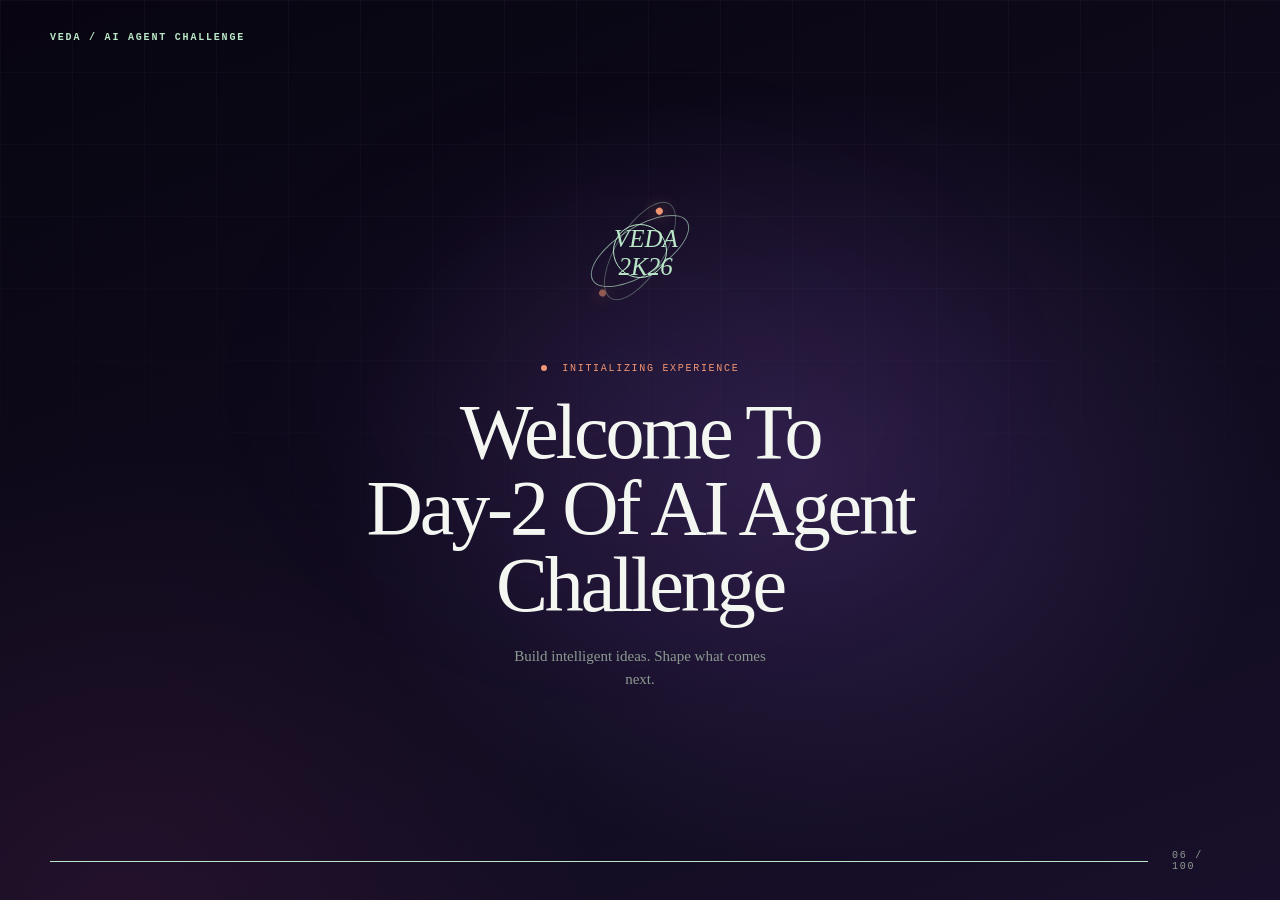
<file: frontend/main.html>
<!DOCTYPE html>
<html lang="en">
    <head>
    <meta charset="UTF-8" />
    <meta name="viewport" content="width=device-width, initial-scale=1.0" />
    <link rel="stylesheet" href="inner.css" />
    <title>Veda | AI Agent Challenge</title>
    </head>
    <body>
    <main class="loader" aria-label="Loading Veda">
        <div class="loader__topline">
            <span class="loader__eyebrow">VEDA / AI AGENT CHALLENGE</span>
            <!-- <span class="loader__version">VEDA 2K26</span> -->
        </div>
 
        <section class="loader__content">
            <div class="loader__mark" aria-hidden="true">
                <span class="loader__orbit loader__orbit--one"></span>
                <span class="loader__orbit loader__orbit--two"></span>
                <span class="loader__core">VEDA 2K26</span>
            </div>
            <p class="loader__status"><span></span> Initializing experience</p>
            <h1> Welcome To <br> Day-2  Of AI Agent Challenge</em></h1>
            <p class="loader__caption">Build intelligent ideas. Shape what comes next.</p>
        </section>

        <div class="loader__footer">
            <div class="loader__progress" role="progressbar" aria-label="Loading" aria-valuemin="0" aria-valuemax="100" aria-valuenow="0">
                <span></span>
            </div>
            <span class="loader__percent">00 / 100</span>
        </div>
    </main>
    <script>
    const progress = document.querySelector('.loader__progress');
    const progressLabel = document.querySelector('.loader__percent');
    const startedAt = Date.now();
    const duration = 15000;
    
    const updateProgress = () => {
        const value = Math.min(100, Math.floor(((Date.now() - startedAt) / duration) * 100));
        progress.setAttribute('aria-valuenow', value);
        progressLabel.textContent = `${String(value).padStart(2, '0')} / 100`;
        if (value < 100) requestAnimationFrame(updateProgress);
    };
    
    updateProgress();
    setTimeout(() => {
        window.location.href = "./index.html";
    }, duration);
</script>
    </body>
</html>
</file>
<file: frontend/inner.css>
:root {
  --ink: #120d22;
  --muted: #8c9a91;
  --line: rgba(226, 211, 255, 0.12);
  --mint: #b9e7c8;
  --coral: #f29572;
}

* {
  box-sizing: border-box;
}

body {
  margin: 0;
  min-height: 100vh;
  overflow: hidden;
  color: #f4f7f1;
  background:
    radial-gradient(ellipse at 50% 42%, rgba(177, 112, 255, 0.18), transparent 42%),
    radial-gradient(circle at 8% 85%, rgba(255, 77, 168, 0.08), transparent 28%),
    linear-gradient(160deg, #080511 0%, var(--ink) 52%, #241338 100%);
  background-size: 125% 125%, 120% 120%, 140% 140%;
  animation: projector-drift 14s ease-in-out infinite alternate;
  font-family: Georgia, 'Times New Roman', serif;
}

body::before {
  position: fixed;
  inset: 0;
  z-index: -1;
  content: '';
  opacity: 0.3;
  background-image: linear-gradient(var(--line) 1px, transparent 1px), linear-gradient(90deg, var(--line) 1px, transparent 1px);
  background-size: 72px 72px;
  mask-image: linear-gradient(to bottom, black, transparent 75%);
}

body::after {
  position: fixed;
  inset: -20%;
  z-index: -1;
  content: '';
  pointer-events: none;
  opacity: 0.28;
  background: radial-gradient(ellipse at 50% 45%, rgba(177, 112, 255, 0.15), transparent 36%);
  filter: blur(22px);
  animation: projector-glow 9s ease-in-out infinite alternate;
}

.loader {
  display: flex;
  flex-direction: column;
  justify-content: space-between;
  width: min(100% - 48px, 1180px);
  min-height: 100vh;
  padding: 32px 0 28px;
  margin: auto;
}

.loader__topline,
.loader__footer {
  display: flex;
  align-items: center;
  justify-content: space-between;
  font-family: 'Courier New', monospace;
  font-size: 10px;
  letter-spacing: 0.18em;
}

.loader__eyebrow {
  color: var(--mint);
  font-weight: bold;
}

.loader__version,
.loader__percent {
  color: var(--muted);
}

.loader__content {
  position: relative;
  align-self: center;
  width: min(100%, 570px);
  padding: 30px 0 48px;
  text-align: center;
  animation: reveal 900ms cubic-bezier(0.22, 1, 0.36, 1) both;
}

.loader__mark {
  position: relative;
  display: grid;
  place-items: center;
  width: 132px;
  height: 132px;
  margin: 0 auto 46px;
}

.loader__core {
  display: grid;
  place-items: center;
  width: 54px;
  height: 54px;
  border: 1px solid var(--mint);
  border-radius: 50%;
  color: var(--mint);
  font-size: 25px;
  font-style: italic;
  animation: breathe 2.6s ease-in-out infinite;
}

.loader__orbit {
  position: absolute;
  width: 112px;
  height: 48px;
  border: 1px solid rgba(185, 231, 200, 0.62);
  border-radius: 50%;
  transform: rotate(-32deg);
  animation: orbit 7s linear infinite;
}

.loader__orbit::after {
  position: absolute;
  top: -4px;
  right: 14px;
  width: 7px;
  height: 7px;
  content: '';
  border-radius: 50%;
  background: var(--coral);
  box-shadow: 0 0 16px rgba(242, 149, 114, 0.8);
}

.loader__orbit--two {
  width: 48px;
  height: 112px;
  transform: rotate(32deg);
  animation-direction: reverse;
  opacity: 0.55;
}

.loader__orbit--two::after {
  top: auto;
  right: auto;
  bottom: -4px;
  left: 10px;
}

.loader__status {
  margin: 0 0 20px;
  color: var(--coral);
  font-family: 'Courier New', monospace;
  font-size: 10px;
  letter-spacing: 0.17em;
  text-transform: uppercase;
}

.loader__status span {
  display: inline-block;
  width: 6px;
  height: 6px;
  margin-right: 8px;
  border-radius: 50%;
  background: var(--coral);
  animation: blink 1.2s ease-in-out infinite;
}

h1 {
  margin: 0;
  color: #f4f7f1;
  font-size: clamp(42px, 7vw, 78px);
  font-weight: normal;
  letter-spacing: -0.04em;
  line-height: 0.98;
}

.loader__caption {
  max-width: 270px;
  margin: 22px auto 0;
  color: var(--muted);
  font-size: 15px;
  line-height: 1.5;
}

.loader__footer {
  gap: 24px;
}

.loader__progress {
  width: 100%;
  height: 1px;
  overflow: hidden;
  background: var(--line);
}

.loader__progress span {
  display: block;
  width: 0;
  height: 100%;
  background: var(--mint);
  animation: loading 3.4s linear forwards;
}

@keyframes loading {
  to { width: 100%; }
}

@keyframes projector-drift {
  from { background-position: 42% 38%, 8% 85%, 0% 50%; }
  to { background-position: 58% 62%, 18% 72%, 100% 50%; }
}

@keyframes projector-glow {
  from { transform: scale(0.92) translate(-2%, 1%); opacity: 0.18; }
  to { transform: scale(1.08) translate(2%, -1%); opacity: 0.34; }
}

@keyframes reveal {
  from { opacity: 0; transform: translateY(16px); }
  to { opacity: 1; transform: translateY(0); }
}

@keyframes breathe {
  50% { box-shadow: 0 0 0 10px rgba(185, 231, 200, 0.04); }
}

@keyframes orbit {
  to { transform: rotate(328deg); }
}

@keyframes blink {
  50% { opacity: 0.3; }
}

@media (max-width: 560px) {
  .loader {
    width: min(100% - 32px, 1180px);
    padding-top: 22px;
    padding-bottom: 22px;
  }

  .loader__content {
    padding-bottom: 28px;
  }

  .loader__mark {
    margin-bottom: 34px;
  }

  h1 {
    font-size: clamp(40px, 13vw, 60px);
  }
}

@media (prefers-reduced-motion: reduce) {
  *,
  *::before,
  *::after {
    animation-duration: 0.01ms !important;
    animation-iteration-count: 1 !important;
  }
}
</file>
